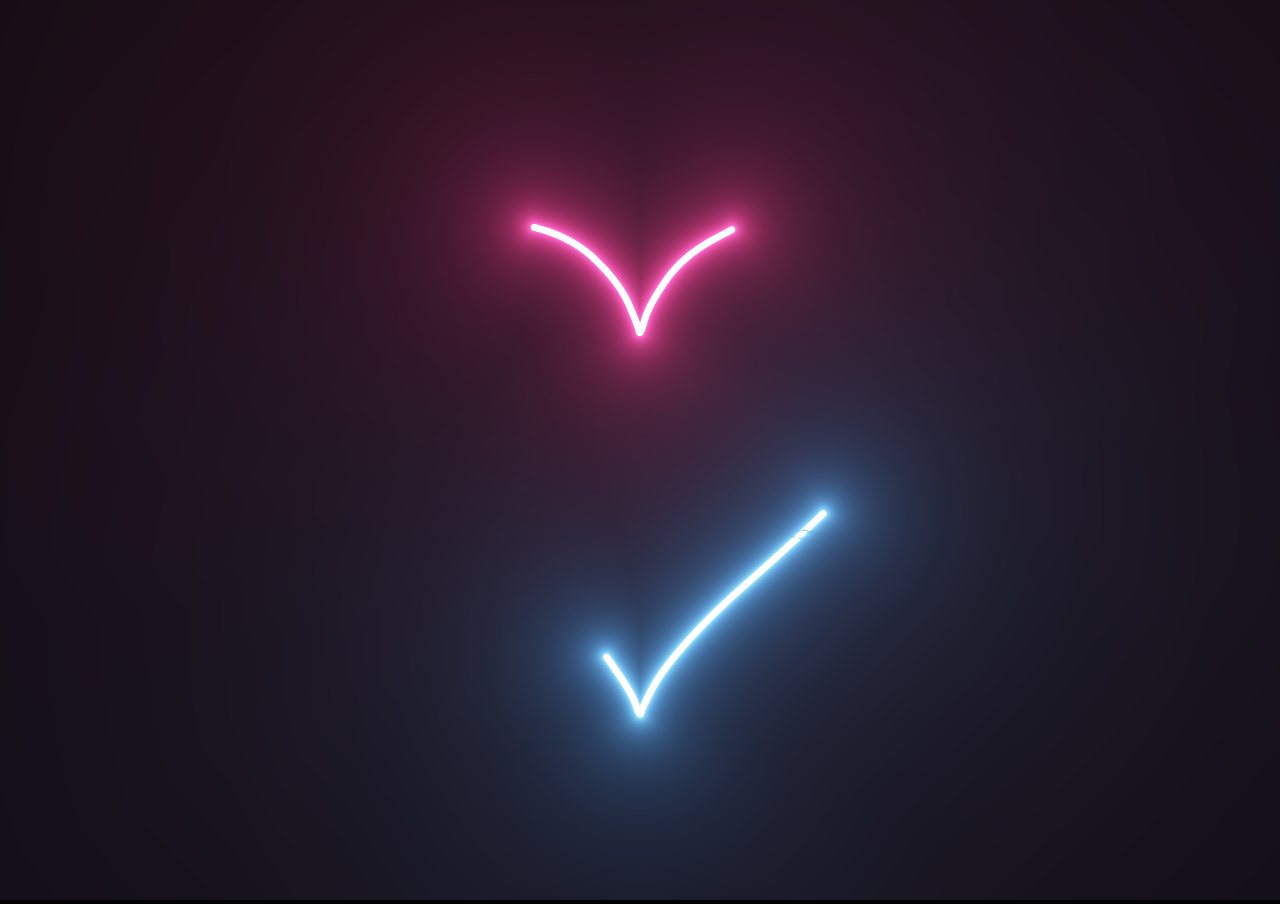
<file: Interesting Visualizations/easteregg3.html>
<!DOCTYPE html>
<html lang="en" dir="ltr">
  <head>
    <meta charset="utf-8">
    <title>asdf</title>

    <style>
    body {
  background-color: #000;
  margin: 0;
  overflow: hidden;
  background-repeat: no-repeat;
}
</style>
  </head>
  <body>

  <canvas id="canvas" width="1400" height="600"></canvas>
<script>

var canvas = document.getElementById("canvas");

canvas.width = window.innerWidth;
canvas.height = window.innerHeight;

// Initialize the GL context
var gl = canvas.getContext('webgl');
if(!gl){
  console.error("Unable to initialize WebGL.");
}

//Time
var time = 0.0;

//************** Shader sources **************

var vertexSource = `
attribute vec2 position;
void main() {
	gl_Position = vec4(position, 0.0, 1.0);
}
`;

var fragmentSource = `
precision highp float;

uniform float width;
uniform float height;
vec2 resolution = vec2(width, height);

uniform float time;

#define POINT_COUNT 8

vec2 points[POINT_COUNT];
const float speed = -0.5;
const float len = 0.25;
float intensity = 1.3;
float radius = 0.008;

//https://www.shadertoy.com/view/MlKcDD
//Signed distance to a quadratic bezier
float sdBezier(vec2 pos, vec2 A, vec2 B, vec2 C){
	vec2 a = B - A;
	vec2 b = A - 2.0*B + C;
	vec2 c = a * 2.0;
	vec2 d = A - pos;

	float kk = 1.0 / dot(b,b);
	float kx = kk * dot(a,b);
	float ky = kk * (2.0*dot(a,a)+dot(d,b)) / 3.0;
	float kz = kk * dot(d,a);

	float res = 0.0;

	float p = ky - kx*kx;
	float p3 = p*p*p;
	float q = kx*(2.0*kx*kx - 3.0*ky) + kz;
	float h = q*q + 4.0*p3;

	if(h >= 0.0){
		h = sqrt(h);
		vec2 x = (vec2(h, -h) - q) / 2.0;
		vec2 uv = sign(x)*pow(abs(x), vec2(1.0/3.0));
		float t = uv.x + uv.y - kx;
		t = clamp( t, 0.0, 1.0 );

		// 1 root
		vec2 qos = d + (c + b*t)*t;
		res = length(qos);
	}else{
		float z = sqrt(-p);
		float v = acos( q/(p*z*2.0) ) / 3.0;
		float m = cos(v);
		float n = sin(v)*1.732050808;
		vec3 t = vec3(m + m, -n - m, n - m) * z - kx;
		t = clamp( t, 0.0, 1.0 );

		// 3 roots
		vec2 qos = d + (c + b*t.x)*t.x;
		float dis = dot(qos,qos);

		res = dis;

		qos = d + (c + b*t.y)*t.y;
		dis = dot(qos,qos);
		res = min(res,dis);

		qos = d + (c + b*t.z)*t.z;
		dis = dot(qos,qos);
		res = min(res,dis);

		res = sqrt( res );
	}

	return res;
}


//http://mathworld.wolfram.com/HeartCurve.html
vec2 getHeartPosition(float t){
	return vec2(16.0 * sin(t) * sin(t) * sin(t),
							-(13.0 * cos(t) - 5.0 * cos(2.0*t)
							- 2.0 * cos(3.0*t) - cos(4.0*t)));
}

//https://www.shadertoy.com/view/3s3GDn
float getGlow(float dist, float radius, float intensity){
	return pow(radius/dist, intensity);
}

float getSegment(float t, vec2 pos, float offset, float scale){
	for(int i = 0; i < POINT_COUNT; i++){
		points[i] = getHeartPosition(offset + float(i)*len + fract(speed * t) * 6.28);
	}

	vec2 c = (points[0] + points[1]) / 2.0;
	vec2 c_prev;
	float dist = 10000.0;

	for(int i = 0; i < POINT_COUNT-1; i++){
		//https://tinyurl.com/y2htbwkm
		c_prev = c;
		c = (points[i] + points[i+1]) / 2.0;
		dist = min(dist, sdBezier(pos, scale * c_prev, scale * points[i], scale * c));
	}
	return max(0.0, dist);
}

void main(){
	vec2 uv = gl_FragCoord.xy/resolution.xy;
	float widthHeightRatio = resolution.x/resolution.y;
	vec2 centre = vec2(0.5, 0.5);
	vec2 pos = centre - uv;
	pos.y /= widthHeightRatio;
	//Shift upwards to centre heart
	pos.y += 0.02;
	float scale = 0.000015 * height;

	float t = time;

	//Get first segment
  float dist = getSegment(t, pos, 0.0, scale);
  float glow = getGlow(dist, radius, intensity);

  vec3 col = vec3(0.0);

	//White core
  col += 10.0*vec3(smoothstep(0.003, 0.001, dist));
  //Pink glow
  col += glow * vec3(1.0,0.05,0.3);

  //Get second segment
  dist = getSegment(t, pos, 3.4, scale);
  glow = getGlow(dist, radius, intensity);

  //White core
  col += 10.0*vec3(smoothstep(0.003, 0.001, dist));
  //Blue glow
  col += glow * vec3(0.1,0.4,1.0);

	//Tone mapping
	col = 1.0 - exp(-col);

	//Gamma
	col = pow(col, vec3(0.4545));

	//Output to screen
 	gl_FragColor = vec4(col,1.0);
}
`;

//************** Utility functions **************

window.addEventListener('resize', onWindowResize, false);

function onWindowResize(){
  canvas.width  = window.innerWidth;
  canvas.height = window.innerHeight;
	gl.viewport(0, 0, canvas.width, canvas.height);
  gl.uniform1f(widthHandle, window.innerWidth);
  gl.uniform1f(heightHandle, window.innerHeight);
}


//Compile shader and combine with source
function compileShader(shaderSource, shaderType){
  var shader = gl.createShader(shaderType);
  gl.shaderSource(shader, shaderSource);
  gl.compileShader(shader);
  if(!gl.getShaderParameter(shader, gl.COMPILE_STATUS)){
  	throw "Shader compile failed with: " + gl.getShaderInfoLog(shader);
  }
  return shader;
}

//From https://codepen.io/jlfwong/pen/GqmroZ
//Utility to complain loudly if we fail to find the attribute/uniform
function getAttribLocation(program, name) {
  var attributeLocation = gl.getAttribLocation(program, name);
  if (attributeLocation === -1) {
  	throw 'Cannot find attribute ' + name + '.';
  }
  return attributeLocation;
}

function getUniformLocation(program, name) {
  var attributeLocation = gl.getUniformLocation(program, name);
  if (attributeLocation === -1) {
  	throw 'Cannot find uniform ' + name + '.';
  }
  return attributeLocation;
}

//************** Create shaders **************

//Create vertex and fragment shaders
var vertexShader = compileShader(vertexSource, gl.VERTEX_SHADER);
var fragmentShader = compileShader(fragmentSource, gl.FRAGMENT_SHADER);

//Create shader programs
var program = gl.createProgram();
gl.attachShader(program, vertexShader);
gl.attachShader(program, fragmentShader);
gl.linkProgram(program);

gl.useProgram(program);

//Set up rectangle covering entire canvas
var vertexData = new Float32Array([
  -1.0,  1.0, 	// top left
  -1.0, -1.0, 	// bottom left
   1.0,  1.0, 	// top right
   1.0, -1.0, 	// bottom right
]);

//Create vertex buffer
var vertexDataBuffer = gl.createBuffer();
gl.bindBuffer(gl.ARRAY_BUFFER, vertexDataBuffer);
gl.bufferData(gl.ARRAY_BUFFER, vertexData, gl.STATIC_DRAW);

// Layout of our data in the vertex buffer
var positionHandle = getAttribLocation(program, 'position');

gl.enableVertexAttribArray(positionHandle);
gl.vertexAttribPointer(positionHandle,
  2, 				// position is a vec2 (2 values per component)
  gl.FLOAT, // each component is a float
  false, 		// don't normalize values
  2 * 4, 		// two 4 byte float components per vertex (32 bit float is 4 bytes)
  0 				// how many bytes inside the buffer to start from
  );

//Set uniform handle
var timeHandle = getUniformLocation(program, 'time');
var widthHandle = getUniformLocation(program, 'width');
var heightHandle = getUniformLocation(program, 'height');

gl.uniform1f(widthHandle, window.innerWidth);
gl.uniform1f(heightHandle, window.innerHeight);

var lastFrame = Date.now();
var thisFrame;

function draw(){

  //Update time
	thisFrame = Date.now();
  time += (thisFrame - lastFrame)/1000;
	lastFrame = thisFrame;

	//Send uniforms to program
  gl.uniform1f(timeHandle, time);
  //Draw a triangle strip connecting vertices 0-4
  gl.drawArrays(gl.TRIANGLE_STRIP, 0, 4);

  requestAnimationFrame(draw);
}

draw();

</script>



  </body>
</html>
</file>
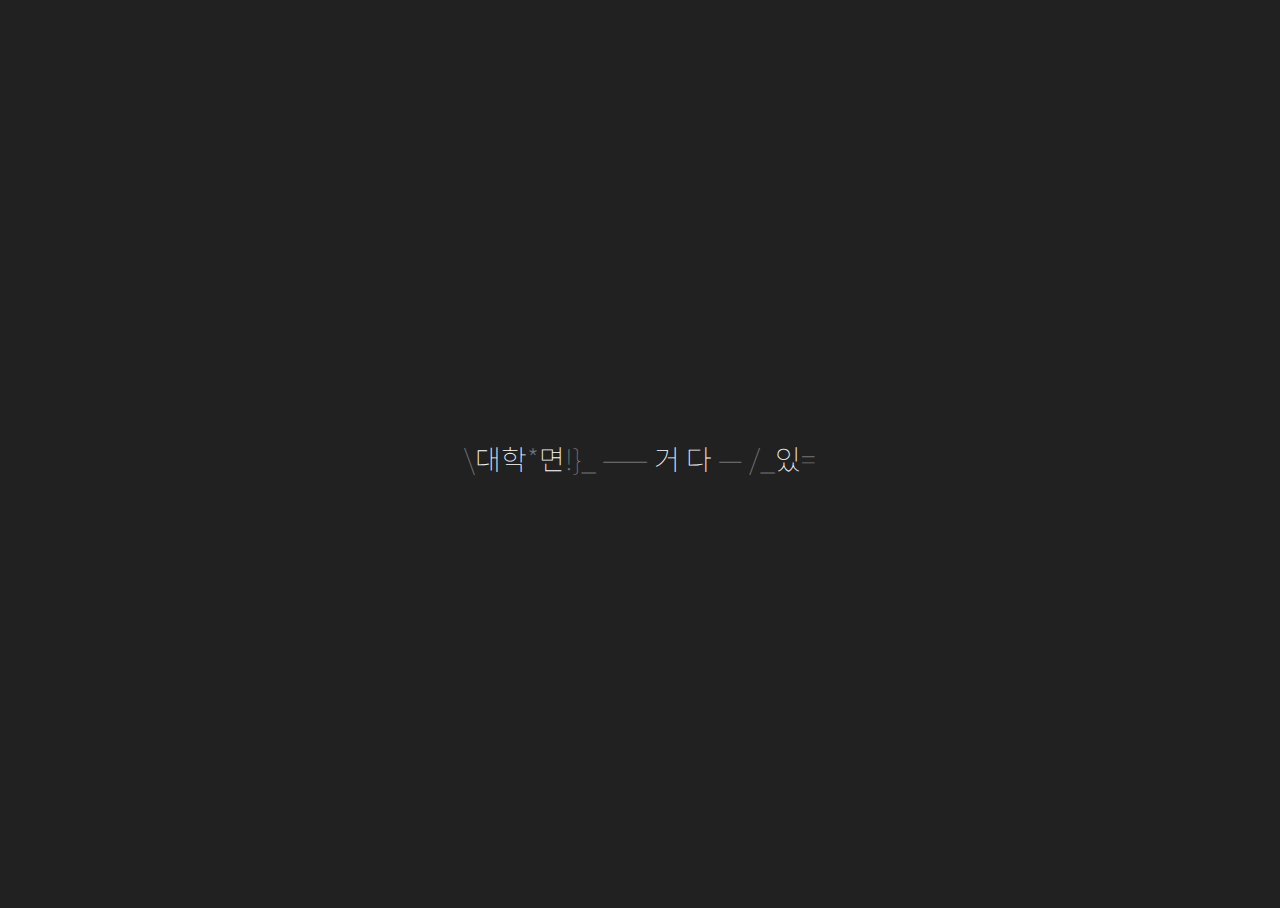
<file: 홈페이지/Interesting Visualizations/easteregg.html>
<!DOCTYPE html>
<html lang="en" dir="ltr">
  <head>
    <meta charset="utf-8">
    <title>asdf</title>
    <link rel="stylesheet" href="style.css">
  </head>
  <body>
    <div class="container">
  <div class="text"></div>
</div>

<script>
// ——————————————————————————————————————————————————
// TextScramble
// ——————————————————————————————————————————————————

class TextScramble {
  constructor(el) {
    this.el = el
    this.chars = '!<>-_\\/[]{}—=+*^?#________'
    this.update = this.update.bind(this)
  }
  setText(newText) {
    const oldText = this.el.innerText
    const length = Math.max(oldText.length, newText.length)
    const promise = new Promise((resolve) => this.resolve = resolve)
    this.queue = []
    for (let i = 0; i < length; i++) {
      const from = oldText[i] || ''
      const to = newText[i] || ''
      const start = Math.floor(Math.random() * 70)
      const end = start + Math.floor(Math.random() * 70)
      this.queue.push({ from, to, start, end })
    }
    cancelAnimationFrame(this.frameRequest)
    this.frame = 0
    this.update()
    return promise
  }
  update() {
    let output = ''
    let complete = 0
    for (let i = 0, n = this.queue.length; i < n; i++) {
      let { from, to, start, end, char } = this.queue[i]
      if (this.frame >= end) {
        complete++
        output += to
      } else if (this.frame >= start) {
        if (!char || Math.random() < 0.28) {
          char = this.randomChar()
          this.queue[i].char = char
        }
        output += `<span class="dud">${char}</span>`
      } else {
        output += from
      }
    }
    this.el.innerHTML = output
    if (complete === this.queue.length) {
      this.resolve()
    } else {
      this.frameRequest = requestAnimationFrame(this.update)
      this.frame++
    }
  }
  randomChar() {
    return this.chars[Math.floor(Math.random() * this.chars.length)]
  }
}

// ——————————————————————————————————————————————————
// Example
// ——————————————————————————————————————————————————

const phrases = [
  " 대학 가면 하고 싶은 거 다 할 수 있어",
"새로운 세상이 눈 앞에 펼쳐질거야",
  "조금만 참고 열심히 공부해",
  '민트초코너무싫어',
  '파인애플피자너무싫어',
  '아이유많이사랑해주세요'
]

const el = document.querySelector('.text')
const fx = new TextScramble(el)

let counter = 0
const next = () => {
  fx.setText(phrases[counter]).then(() => {
    setTimeout(next, 2500)
  })
  counter = (counter + 1) % phrases.length
}

next()
</script>
  </body>
</html>
</file>
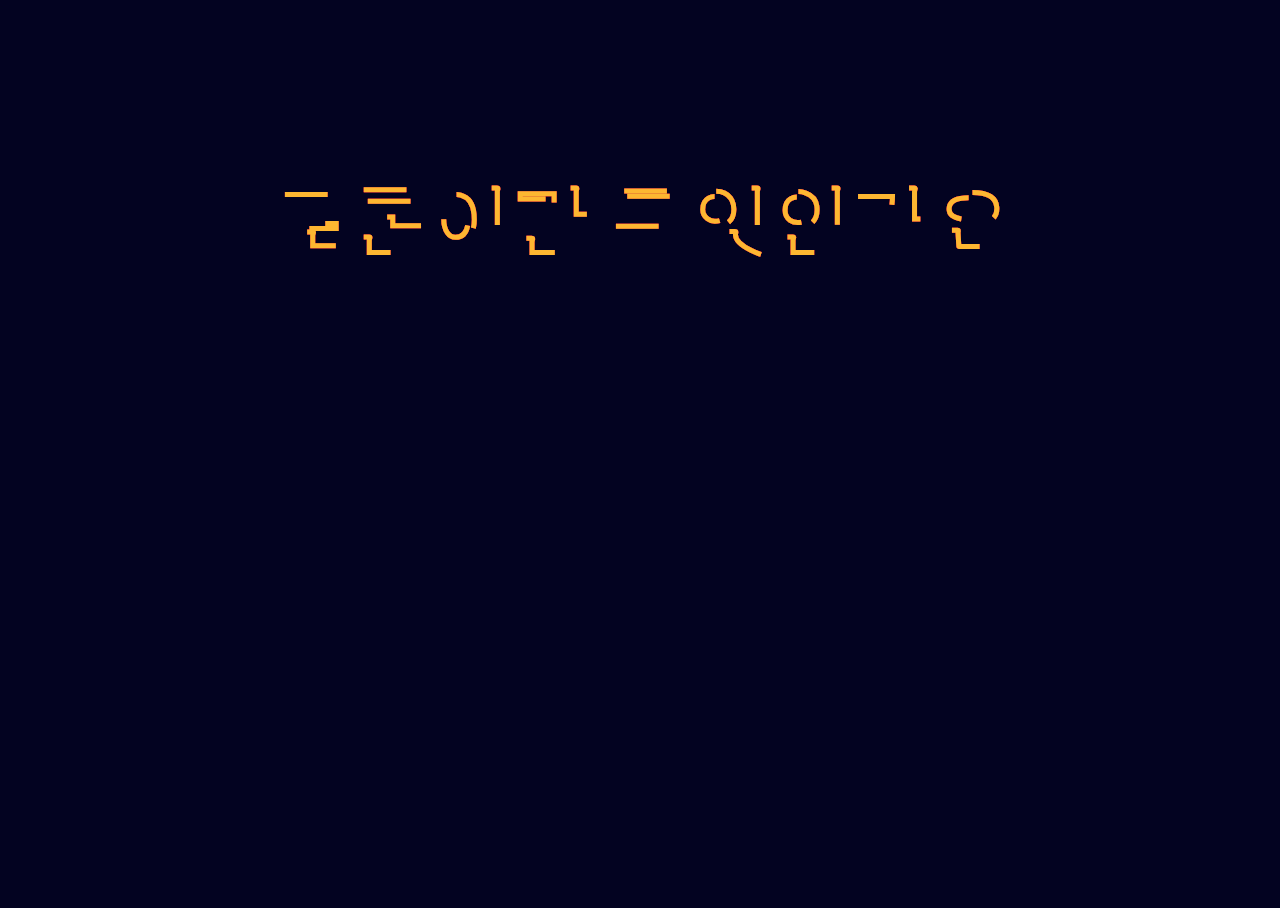
<file: 홈페이지/Interesting Visualizations/easteregg2.html>
<!DOCTYPE html>
<html lang="en" dir="ltr">
  <head>
    <meta charset="utf-8">
    <title>asdf</title>
    <link rel="stylesheet" href="style2.css">
  </head>
  <body>
    <svg viewBox="0 0 960 300">
	<symbol id="s-text">
		<text text-anchor="middle" x="50%" y="80%">토론이란 무엇인가요</text>
	</symbol>

	<g class = "g-ants">
		<use xlink:href="#s-text" class="text-copy"></use>
		<use xlink:href="#s-text" class="text-copy"></use>
		<use xlink:href="#s-text" class="text-copy"></use>
		<use xlink:href="#s-text" class="text-copy"></use>
		<use xlink:href="#s-text" class="text-copy"></use>
	</g>
</svg>


  </body>
</html>
</file>
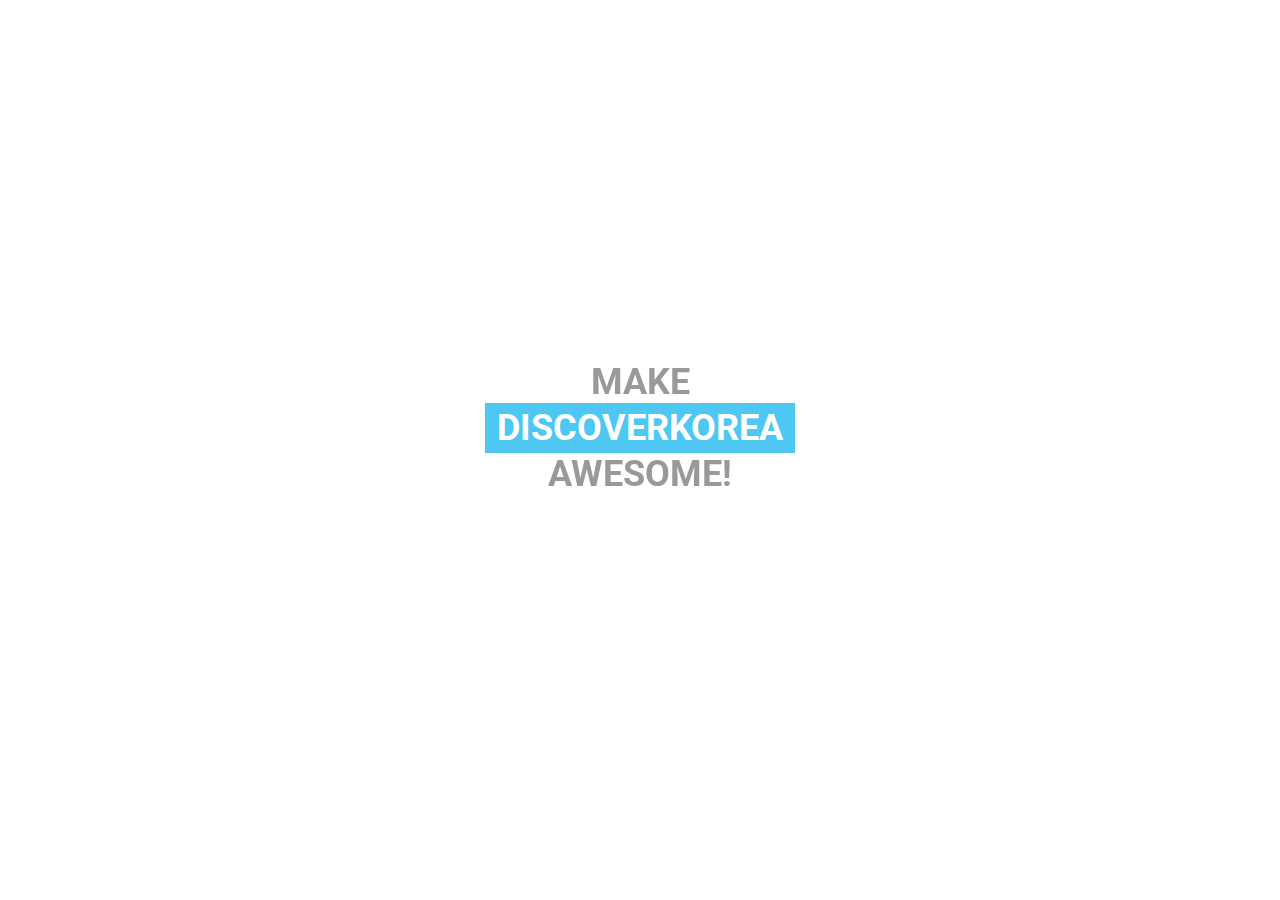
<file: 홈페이지/Interesting Visualizations/easteregg3.html>
<!DOCTYPE html>
<html lang="en" dir="ltr">
  <head>
    <meta charset="utf-8">
    <title>asdf</title>
    <link rel="stylesheet" href="style3.css">
  </head>
  <body>
    <div id=container>
  Make
  <div id=flip>
    <div><div>DISCOVERKOREA</div></div>
    <div><div>WUDC2021</div></div>
    <div><div>KOLIC</div></div>
  </div>
  AweSoMe!
</div>




  </body>
</html>
</file>
<file: 홈페이지/Interesting Visualizations/style.css>
@import 'https://fonts.googleapis.com/css2?family=Noto+Sans+KR:wght@300;300&display=swap';

html, body {
  font-family: 'Noto Sans Kr', sans-serif;
  background: #212121;
  height: 100%;
}
.container {
  height: 100%;
  width :100%;
  justify-content :center;
  align-items: center;
  display: flex;
}
.text {
  font-weight: 100;
  font-size: 28px;
  color: #FAFAFA;
}
.dud {
  color: #757575;
}
</file>
<file: 홈페이지/Interesting Visualizations/style2.css>
html, body{
  height: 100%;
  font-weight: 800;
}

body{
  background: #030321;
  font-family: Arial;
}

svg {
    display: block;
    font: 5em '맑은 고딕';
    width: 960px;
    height: 300px;
    margin: 0 auto;
}

.text-copy {
    fill: none;
    stroke: white;
    stroke-dasharray: 6% 29%;
    stroke-width: 5px;
    stroke-dashoffset: 0%;
    animation: stroke-offset 5.5s infinite linear;
}

.text-copy:nth-child(1){
	stroke: #4D163D;
	animation-delay: -1;
}

.text-copy:nth-child(2){
	stroke: #840037;
	animation-delay: -2s;
}

.text-copy:nth-child(3){
	stroke: #BD0034;
	animation-delay: -3s;
}

.text-copy:nth-child(4){
	stroke: #BD0034;
	animation-delay: -4s;
}

.text-copy:nth-child(5){
	stroke: #FDB731;
	animation-delay: -5s;
}

@keyframes stroke-offset{
	100% {stroke-dashoffset: -35%;}
}
</file>
<file: 홈페이지/Interesting Visualizations/style3.css>
@import url('https://fonts.googleapis.com/css?family=Roboto:700');

body {
  margin:0px;
  font-family:'Roboto';
  text-align:center;
}

#container {
  color:#999;
  text-transform: uppercase;
  font-size:36px;
  font-weight:bold;
  padding-top:200px;
  position:fixed;
  width:100%;
  bottom:45%;
  display:block;
}

#flip {
  height:50px;
  overflow:hidden;
}

#flip > div > div {
  color:#fff;
  padding:4px 12px;
  height:45px;
  margin-bottom:45px;
  display:inline-block;
}

#flip div:first-child {
  animation: show 5s linear infinite;
}

#flip div div {
  background:#42c58a;
}
#flip div:first-child div {
  background:#4ec7f3;
}
#flip div:last-child div {
  background:#DC143C;
}

@keyframes show {
  0% {margin-top:-270px;}
  5% {margin-top:-180px;}
  33% {margin-top:-180px;}
  38% {margin-top:-90px;}
  66% {margin-top:-90px;}
  71% {margin-top:0px;}
  99.99% {margin-top:0px;}
  100% {margin-top:-270px;}
}

p {
  position:fixed;
  width:100%;
  bottom:30px;
  font-size:12px;
  color:#999;
  margin-top:200px;
}
</file>
